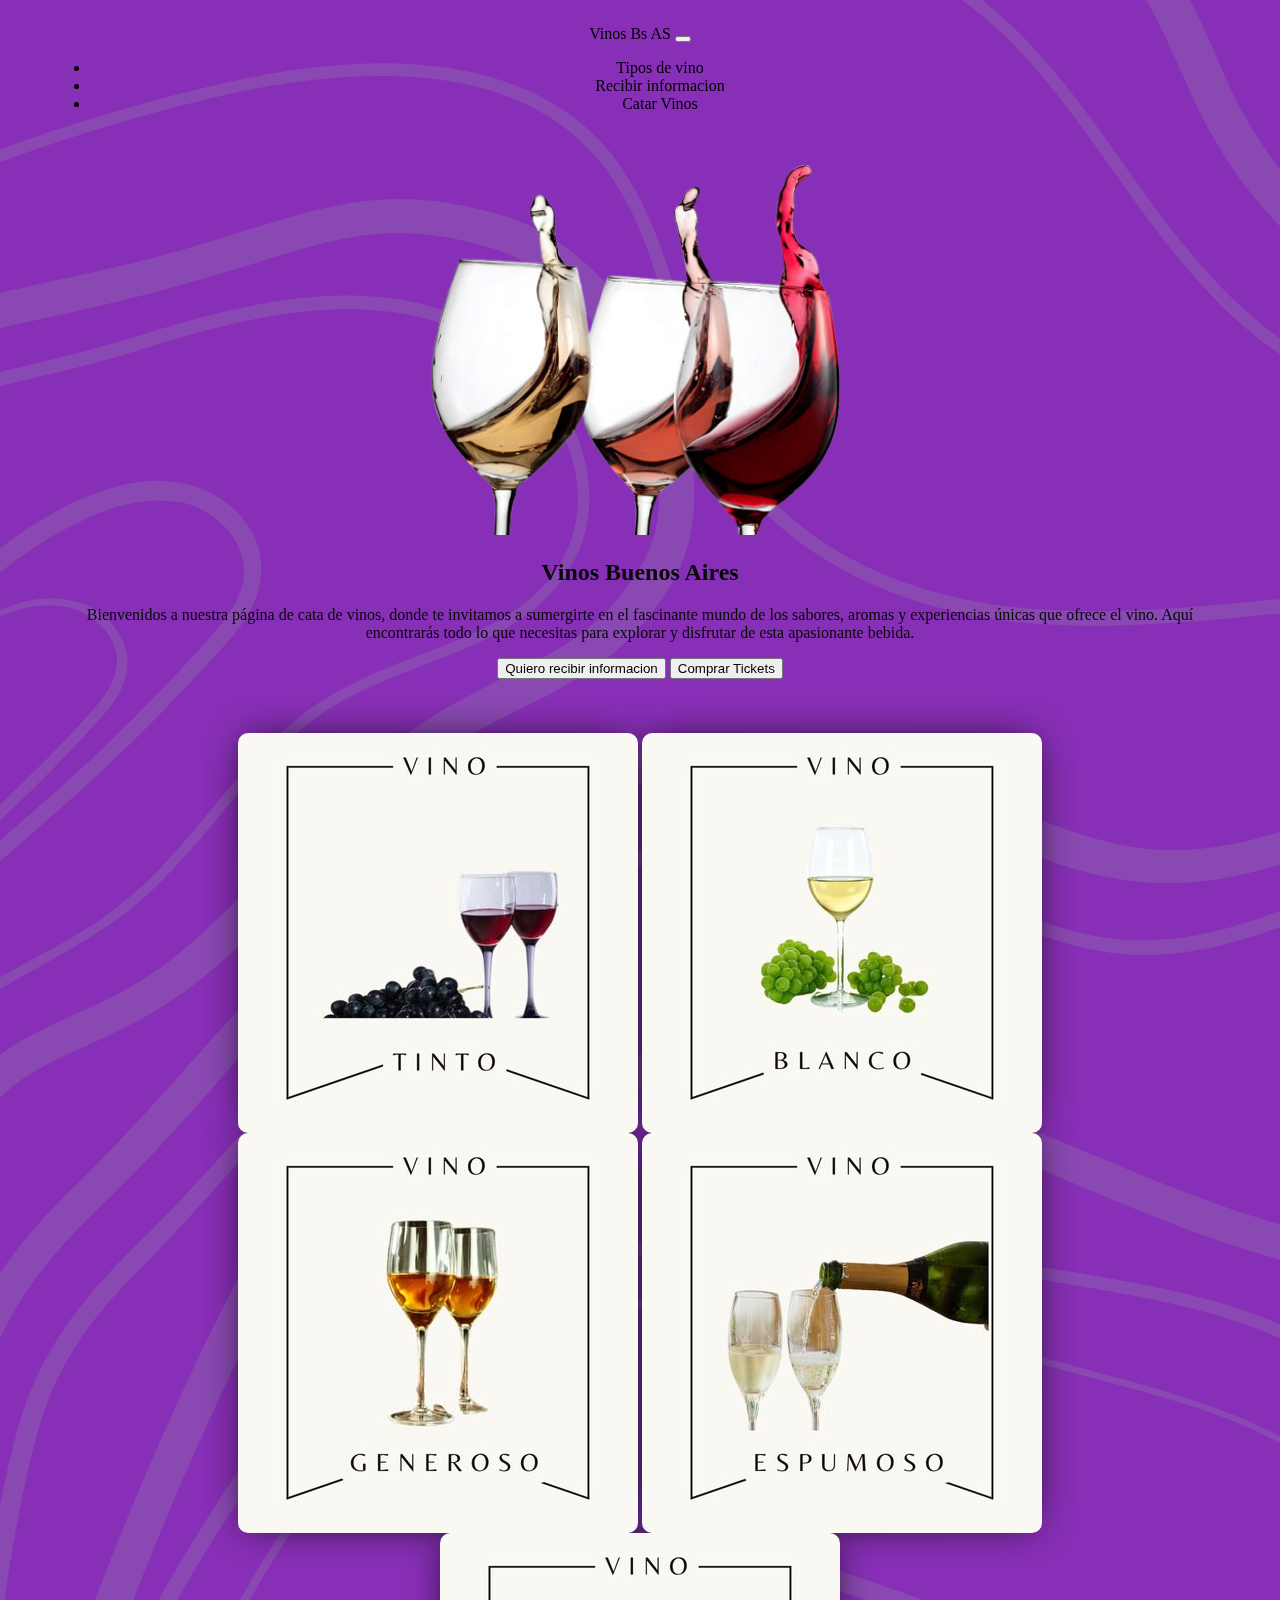
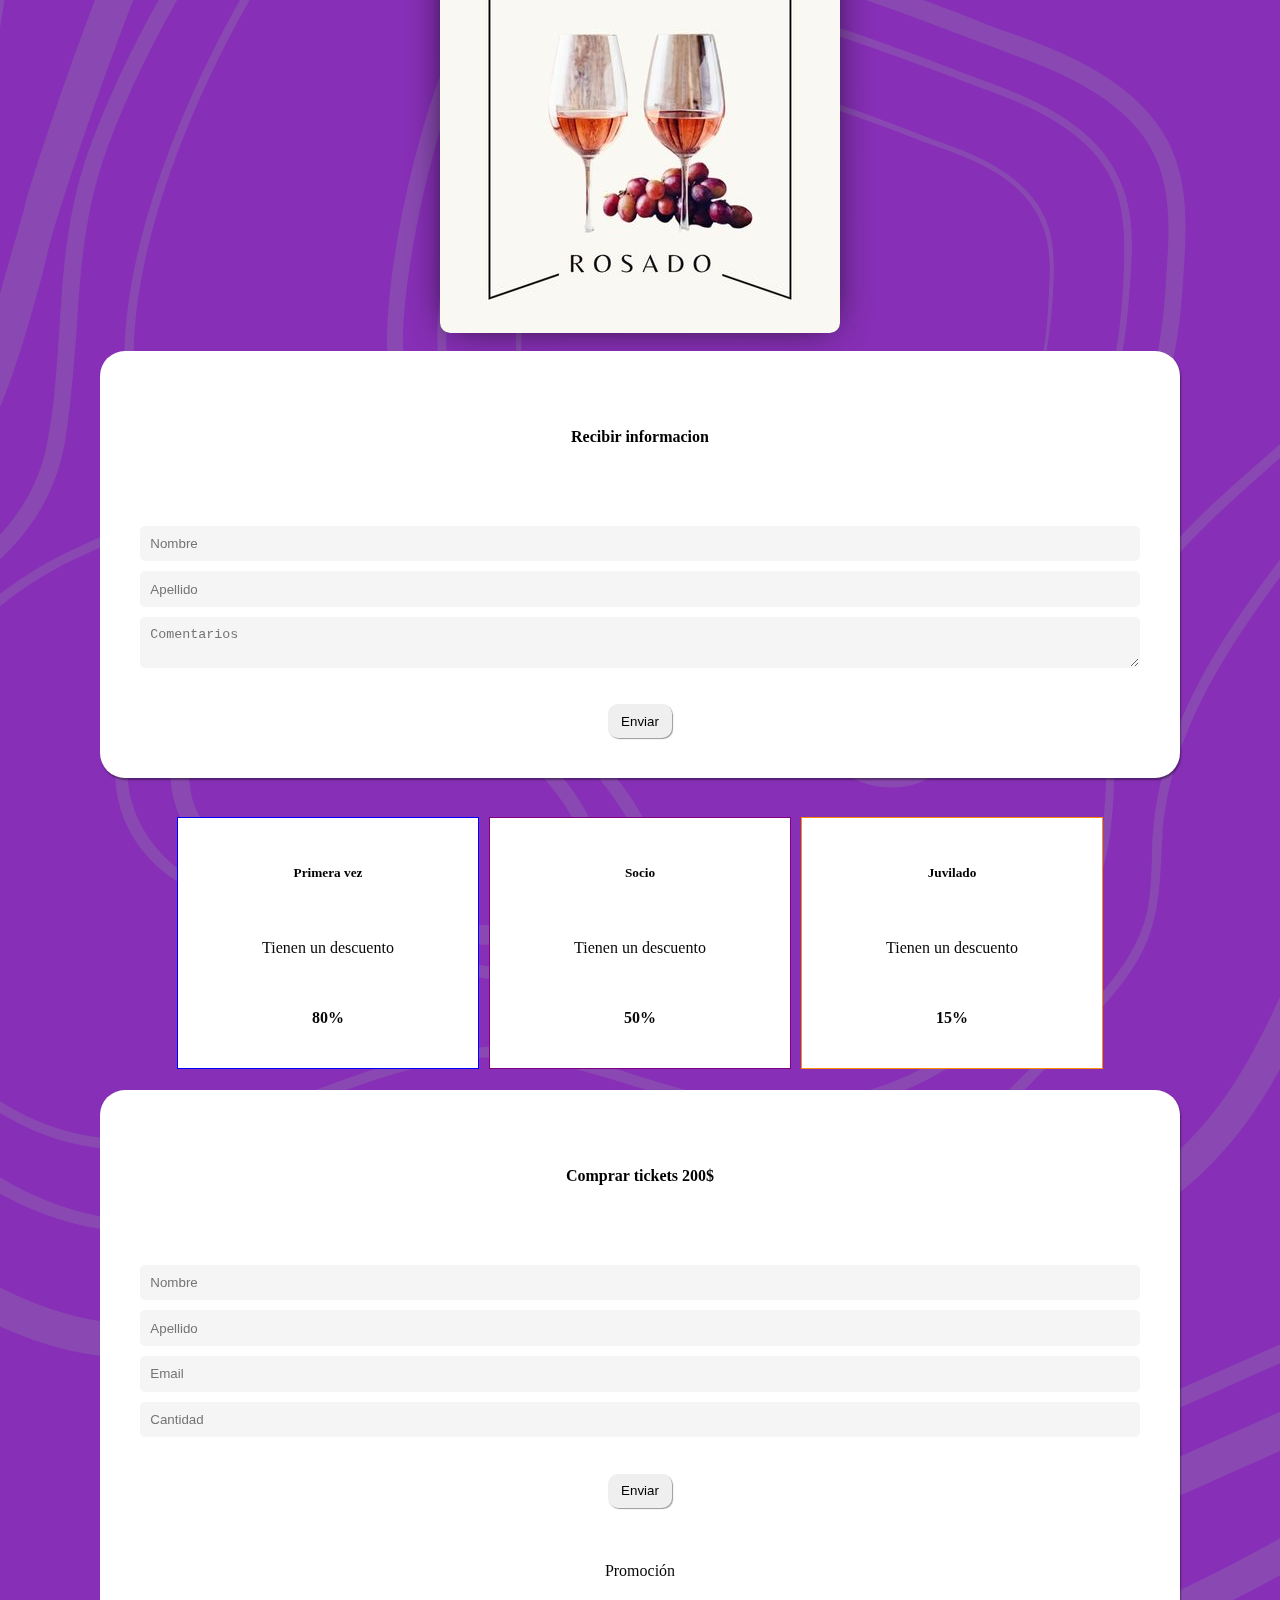
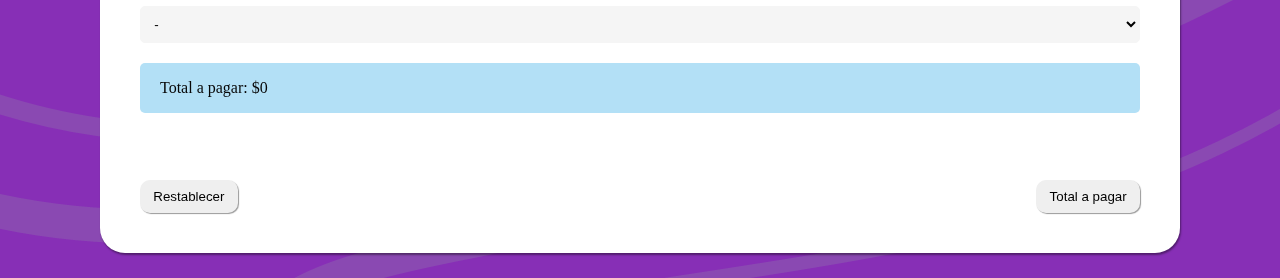
<file: index.html>
<!doctype HTML>
<head>
  <meta charset="utf-8">
  <meta name="viewport" content="width=device-width, initial-scale=1">
  <title>Vinos BA AS</title>
  <link href="https://cdn.jsdelivr.net/npm/bootstrap@5.1.3/dist/css/bootstrap.min.css" rel="stylesheet" integrity="sha384-1BmE4kWBq78iYhFldvKuhfTAU6auU8tT94WrHftjDbrCEXSU1oBoqyl2QvZ6jIW3" crossorigin="anonymous"><!--Bootstrap-->
  <link rel="stylesheet" href="style.css"> <!--Css-->
</head>
<body background="Imagenes/fondo_1.png"> <!--Aca pongo la imagen de todo el body-->
  <header>
  </header>
  <!------------barra de navegacion------------>
  <nav class="navbar navbar-expand-lg navbar-light bg-light">
    <div class="container-fluid">
      <a class="navbar-brand" href="index.html">Vinos Bs AS</a>
      <button class="navbar-toggler" type="button" data-bs-toggle="collapse" data-bs-target="#navbarSupportedContent" aria-controls="navbarSupportedContent" aria-expanded="false" aria-label="Toggle navigation">
        <span class="navbar-toggler-icon"></span>
      </button>
      <div class="collapse navbar-collapse" id="navbarSupportedContent">
        <ul class="navbar-nav me-auto mb-2 mb-lg-0">
          <li class="nav-item">
            <a class="nav-link active" aria-current="page" href="#vinos">Tipos de vino</a>
          </li>
          <li class="nav-item">
            <a class="nav-link active" aria-current="page" href="#formulario">Recibir informacion</a>
          </li>
          <li class="nav-item">
            <a class="nav-link active" aria-current="page" href="#comprar">Catar Vinos</a>
          </li>
        </ul>
      </div>
    </div>
  </nav>
  <br><br>
  <!------------Main------------>
  <main id="inicio">
    <!--Va una foto de vinos con una descripcion que te den ganas de probar vino-->
    <img src="Imagenes/Imagen_2.png" alt="vinos" width="60%"> <!--Imagen-->
    <h2>Vinos Buenos Aires</h2>
    <p>Bienvenidos a nuestra página de cata de vinos, donde te invitamos a sumergirte en el fascinante mundo de los sabores, aromas y experiencias únicas que ofrece el vino. Aquí encontrarás todo lo que necesitas para explorar y disfrutar de esta apasionante bebida.</p>
    <div class="buttons-container">
      <button class="btn" type="submit"><a href="#formularios">Quiero recibir informacion</a></button>
      
      <button type="button" class="btn btn-outline-dark"><a href="#Tickets">Comprar Tickets</a></button> <!--Llevar a comprar-->
    </div>
  </main>
  <br><br><br>
  <!--Nueva secccion-->
  <section id="vinos">
    <div class="card-container alinear"> <!--Vino tinto-->
      <div class="card">
        <div class="img-content">
          <svg xmlns="http://www.w3.org/2000/svg" viewBox="0 0 24 24" stroke-miterlimit="2" stroke-linejoin="round" fill-rule="evenodd" clip-rule="evenodd"><path fill-rule="nonzero" d="m2 19v-14c0-.552.447-1 1-1 .542 0 4.418 2.028 9 2.028 4.593 0 8.456-2.028 9-2.028.55 0 1 .447 1 1v14c0 .553-.45 1-1 1-.544 0-4.407-2.028-9-2.028-4.582 0-8.458 2.028-9 2.028-.553 0-1-.448-1-1zm1.5-.791 6.449-7.691c.289-.344.879-.338 1.16.012 0 0 1.954 2.434 1.954 2.434l1.704-1.283c.319-.24.816-.168 1.054.154l4.679 6.335v-12.44c-1.58.58-4.819 1.798-8.5 1.798-3.672 0-6.918-1.218-8.5-1.799zm2.657-.834c1.623-.471 3.657-.903 5.843-.903 2.309 0 4.444.479 6.105.98l-3.041-4.117-1.065.802.275.344c.259.323.206.796-.117 1.054-.323.259-.795.207-1.054-.117l-2.591-3.236zm.698-9.534c-1.051 0-1.905.854-1.905 1.905s.854 1.904 1.905 1.904 1.904-.853 1.904-1.904-.853-1.905-1.904-1.905zm0 1.3c.333 0 .604.271.604.605 0 .333-.271.604-.604.604-.334 0-.605-.271-.605-.604 0-.334.271-.605.605-.605z"></path></svg>
          <img src="Imagenes/tinto.jpg" class="card-img-top" alt="vino tinto" >
        </div>
        <div class="content">
          <p class="heading">Vino Tinto</p>
          <p>
            El vino tinto se elabora principalmente a partir de uvas tintas. Durante la fermentación alcohólica, se utiliza el mosto y hollejo de las uvas, lo que le da al vino tinto su color oscuro característico. El color puede variar según el tiempo de maceración.
          </p>
        </div>
      </div>
    </div>
    <div class="card-container alinear"> <!--Vino blanco-->
      <div class="card">
        <div class="img-content">
          <svg xmlns="http://www.w3.org/2000/svg" viewBox="0 0 24 24" stroke-miterlimit="2" stroke-linejoin="round" fill-rule="evenodd" clip-rule="evenodd"><path fill-rule="nonzero" d="m2 19v-14c0-.552.447-1 1-1 .542 0 4.418 2.028 9 2.028 4.593 0 8.456-2.028 9-2.028.55 0 1 .447 1 1v14c0 .553-.45 1-1 1-.544 0-4.407-2.028-9-2.028-4.582 0-8.458 2.028-9 2.028-.553 0-1-.448-1-1zm1.5-.791 6.449-7.691c.289-.344.879-.338 1.16.012 0 0 1.954 2.434 1.954 2.434l1.704-1.283c.319-.24.816-.168 1.054.154l4.679 6.335v-12.44c-1.58.58-4.819 1.798-8.5 1.798-3.672 0-6.918-1.218-8.5-1.799zm2.657-.834c1.623-.471 3.657-.903 5.843-.903 2.309 0 4.444.479 6.105.98l-3.041-4.117-1.065.802.275.344c.259.323.206.796-.117 1.054-.323.259-.795.207-1.054-.117l-2.591-3.236zm.698-9.534c-1.051 0-1.905.854-1.905 1.905s.854 1.904 1.905 1.904 1.904-.853 1.904-1.904-.853-1.905-1.904-1.905zm0 1.3c.333 0 .604.271.604.605 0 .333-.271.604-.604.604-.334 0-.605-.271-.605-.604 0-.334.271-.605.605-.605z"></path></svg>
          <img src="Imagenes/blanco.jpg" class="card-img-top" alt="vino blanco">
        </div>
        <div class="content">
          <p class="heading">Vino Blanco</p>
          <p>
            El vino blanco se elabora a partir de mosto de uvas blancas y/o tintas, siempre y cuando las uvas tintas no tengan pulpa coloreada y no se sometan a maceración con sus hollejos. En la producción de vino blanco, las uvas se prensan y se extrae únicamente el mosto, sin las pieles, lo que resulta en su característico tono amarillo transparente.
          </p>
        </div>
      </div>
    </div>
    <div class="card-container alinear"> <!--Vino generoso-->
      <div class="card">
        <div class="img-content">
          <svg xmlns="http://www.w3.org/2000/svg" viewBox="0 0 24 24" stroke-miterlimit="2" stroke-linejoin="round" fill-rule="evenodd" clip-rule="evenodd"><path fill-rule="nonzero" d="m2 19v-14c0-.552.447-1 1-1 .542 0 4.418 2.028 9 2.028 4.593 0 8.456-2.028 9-2.028.55 0 1 .447 1 1v14c0 .553-.45 1-1 1-.544 0-4.407-2.028-9-2.028-4.582 0-8.458 2.028-9 2.028-.553 0-1-.448-1-1zm1.5-.791 6.449-7.691c.289-.344.879-.338 1.16.012 0 0 1.954 2.434 1.954 2.434l1.704-1.283c.319-.24.816-.168 1.054.154l4.679 6.335v-12.44c-1.58.58-4.819 1.798-8.5 1.798-3.672 0-6.918-1.218-8.5-1.799zm2.657-.834c1.623-.471 3.657-.903 5.843-.903 2.309 0 4.444.479 6.105.98l-3.041-4.117-1.065.802.275.344c.259.323.206.796-.117 1.054-.323.259-.795.207-1.054-.117l-2.591-3.236zm.698-9.534c-1.051 0-1.905.854-1.905 1.905s.854 1.904 1.905 1.904 1.904-.853 1.904-1.904-.853-1.905-1.904-1.905zm0 1.3c.333 0 .604.271.604.605 0 .333-.271.604-.604.604-.334 0-.605-.271-.605-.604 0-.334.271-.605.605-.605z"></path></svg>
          <img src="Imagenes/generoso.jpg" class="card-img-top" alt="vino generoso">
        </div>
        <div class="content">
          <p class="heading">Vino Generoso</p>
          <p>
            El vino generoso es un tipo de vino con mayor contenido de alcohol, obtenido al detener la fermentación con la adición de alcohol vínico. Presenta una variedad de estilos y sabores intensos, como los vinos fortificados, y puede ser dulce o seco. Son conocidos por su complejidad y capacidad de envejecimiento.
          </p>
        </div>
      </div>
    </div>
    <div class="card-container alinear"> <!--Vino espumoso-->
      <div class="card">
        <div class="img-content">
          <svg xmlns="http://www.w3.org/2000/svg" viewBox="0 0 24 24" stroke-miterlimit="2" stroke-linejoin="round" fill-rule="evenodd" clip-rule="evenodd"><path fill-rule="nonzero" d="m2 19v-14c0-.552.447-1 1-1 .542 0 4.418 2.028 9 2.028 4.593 0 8.456-2.028 9-2.028.55 0 1 .447 1 1v14c0 .553-.45 1-1 1-.544 0-4.407-2.028-9-2.028-4.582 0-8.458 2.028-9 2.028-.553 0-1-.448-1-1zm1.5-.791 6.449-7.691c.289-.344.879-.338 1.16.012 0 0 1.954 2.434 1.954 2.434l1.704-1.283c.319-.24.816-.168 1.054.154l4.679 6.335v-12.44c-1.58.58-4.819 1.798-8.5 1.798-3.672 0-6.918-1.218-8.5-1.799zm2.657-.834c1.623-.471 3.657-.903 5.843-.903 2.309 0 4.444.479 6.105.98l-3.041-4.117-1.065.802.275.344c.259.323.206.796-.117 1.054-.323.259-.795.207-1.054-.117l-2.591-3.236zm.698-9.534c-1.051 0-1.905.854-1.905 1.905s.854 1.904 1.905 1.904 1.904-.853 1.904-1.904-.853-1.905-1.904-1.905zm0 1.3c.333 0 .604.271.604.605 0 .333-.271.604-.604.604-.334 0-.605-.271-.605-.604 0-.334.271-.605.605-.605z"></path></svg>
          <img src="Imagenes/espumoso.jpg" class="card-img-top" alt="vino espumoso">
        </div>
        <div class="content">
          <p class="heading">Vino Espumoso</p>
          <p>
            Los vinos espumosos son aquellos que tienen burbujas y una sensación de efervescencia en la boca. Esta característica se logra a través de un proceso de fermentación adicional en el que se añade levadura y azúcar al vino para producir dióxido de carbono. El gas queda atrapado en la botella o en un tanque cerrado, creando las burbujas en el líquido.
          </p>
        </div>
      </div>
    </div>
    <div class="card-container alinear"> <!--Vino Rosado-->
      <div class="card">
        <div class="img-content">
          <svg xmlns="http://www.w3.org/2000/svg" viewBox="0 0 24 24" stroke-miterlimit="2" stroke-linejoin="round" fill-rule="evenodd" clip-rule="evenodd"><path fill-rule="nonzero" d="m2 19v-14c0-.552.447-1 1-1 .542 0 4.418 2.028 9 2.028 4.593 0 8.456-2.028 9-2.028.55 0 1 .447 1 1v14c0 .553-.45 1-1 1-.544 0-4.407-2.028-9-2.028-4.582 0-8.458 2.028-9 2.028-.553 0-1-.448-1-1zm1.5-.791 6.449-7.691c.289-.344.879-.338 1.16.012 0 0 1.954 2.434 1.954 2.434l1.704-1.283c.319-.24.816-.168 1.054.154l4.679 6.335v-12.44c-1.58.58-4.819 1.798-8.5 1.798-3.672 0-6.918-1.218-8.5-1.799zm2.657-.834c1.623-.471 3.657-.903 5.843-.903 2.309 0 4.444.479 6.105.98l-3.041-4.117-1.065.802.275.344c.259.323.206.796-.117 1.054-.323.259-.795.207-1.054-.117l-2.591-3.236zm.698-9.534c-1.051 0-1.905.854-1.905 1.905s.854 1.904 1.905 1.904 1.904-.853 1.904-1.904-.853-1.905-1.904-1.905zm0 1.3c.333 0 .604.271.604.605 0 .333-.271.604-.604.604-.334 0-.605-.271-.605-.604 0-.334.271-.605.605-.605z"></path></svg>
          <img src="Imagenes/rosa.jpg" class="card-img-top" alt="vino rosa">
        </div>
        <div class="content">
          <p class="heading">Vino Rosado</p>
          <p>
            El vino rosado es un vino que presenta una gama de tonos rosados, desde pálidos hasta más intensos. Se caracteriza por su frescura, ligereza y notas frutales. Se obtiene a través de métodos como el contacto con los hollejos, el sangrado del mosto o la mezcla de uvas tintas y blancas. Es una opción refrescante y versátil, ideal para disfrutar en ocasiones informales y maridar con comidas ligeras.
          </p>
        </div>
      </div>
    </div>
  </section>
  <!------------Footer------------>
  <footer> <!--Todos los datos que se ingresan se tienen que guardar en una base de datos-->
    <br>
    <form class="form" action="formulario_1.php" method="POST" id="formulario"> <!--PONER MAIL EN JAVA MYSQL Y HTML-->
      <h4><p class="heading">Recibir informacion</p></h4>
      <input class="input" placeholder="Nombre" type="varchar" id="nombre" name="nombre" required>
      <input class="input" placeholder="Apellido" type="varchar" id="apellido" name="apellido" required>
      <textarea class="input" placeholder="Comentarios" type="varchar" id="comentarios" name="comentarios" required></textarea>
      <button class="btn" type="submit">Enviar</button>
    </form>
    <br><br>
    <div class="para_comprar"> <!--Aca me tienen q dejar los "links"-->
      <div class="cajitas">
        <div class="caja_contenedora">
          <div class="minicaja estudiante"> <!--Caja estudiante-->
            <h5>Primera vez</h5>
            <p>Tienen un descuento</p>
            <p><strong>80%</strong></p>
          </div>
        </div>
        <div class="caja_contenedora">
          <div class="minicaja trainee"> <!--Caja trainee-->
            <h5>Socio</h5>
            <p>Tienen un descuento</p>
            <p><strong>50%</strong></p>
          </div>
        </div>
        <div class="caja_contenedora">
          <div class="minicaja junior"> <!--Caja Junior-->
            <h5>Juvilado</h5>
            <p>Tienen un descuento</p>
            <p><strong>15%</strong></p>
          </div>
        </div>
      </div>
    </div>
    <div>
      <br>
      <form class="form" action="formulario_2.php" onsubmit="event.preventDefault();" method="post" id="comprar"> <!--Formulario de compra-->
        <h4><p class="heading">Comprar tickets 200$</p></h4>
        <input class="input" placeholder="Nombre" type="varchar" id="nombre" name="nombre" required>
        <input class="input" placeholder="Apellido" type="varchar" id="apellido" name="apellido" required>
        <input class="input" placeholder="Email" type="email" id="email" name="email" required>
        <input class="input" placeholder="Cantidad" type="number" id="quantity" name="apellido" required>
        <button class="btn" type="submit">Enviar</button>
        <br>
        <p>Promoción</p> <!--Para la promo Javascript-->
          <select class="input" name="promotion" id="promotion" class="vista_form">
            <option value="none">-</option>
            <option class="input" value="student">Primera vez</option>
            <option class="input" value="trainee">Socio</option>
            <option class="input" value="junior">Juvilado</option>
          </select>
          <div class="contenedor_total">
            <p>Total a pagar: <span id="price">$0</span></p>
          </div>
          <div class="form_botones">
            <button class="btn" id="reset">Restablecer</button>
            <button class="btn" id="resume">Total a pagar</button>
          </div>
      </form>
  </footer>
  <script src="script.js"></script>
</body>
</html>
</file>
<file: style.css>
@media screen and (min-width: 925px) { /*Para pantallas grandes*/
    body{
        text-align: center;
        margin-left: 50px;
        margin-right: 50px;
        margin-top: 25px;
        margin-bottom: 25px;
    }
    p, h2, a{
        color: rgb(7, 7, 7);
    }
    a{
        color: inherit;
        text-decoration: none;
        cursor: pointer;
    }
    /*Las cajas de los descuentos*/
    .alinear{
        display: inline-flex;
        justify-content: space-between;
        width: 100%;
    }
    .mensaje_largo{
        margin: 20px 0;
    }
    .cajitas{
        width: 80%;
        margin: auto;
        text-align: center;
    }
    .caja_contenedora{
        display: inline-block;
    }
    .minicaja{
        width: 250px;
        height: 200px;
        background-color: white;
        margin: 3px;
        padding: 25px;
        border: 1.5px solid;
        display: flex;
        flex-direction: column;
        justify-content: space-between;
    }
    .estudiante{
        border-color: blue;
    }
    .trainee{
        border-color: purple;
    }
    .junior{
        border-color: darkorange;
    }
    .completar_compra{
        display: flex;
        flex-wrap: wrap;
        justify-content: space-between;
        margin: 20px 0;
    }
    .tamaño{
        width: 50%;
    }
    .vista_form{
        appearance: auto;
    }
    .contenedor_total{
        height: 50px;
        background: #b3e0f6;
        border-radius: 5px;
        display: flex;
        align-items: center;
        padding: 0 20px;
        margin: 10px 0; 
    }
    .form_botones{
        display: inline-flex;
        justify-content: space-between;
        width: 100%;
        margin-top: 20px;
    }
    /*Vista de los formularios*/
    .form {
        display: flex;
        flex-direction: column;
        margin-left: 50px;
        margin-right: 50px;
        gap: 10px;
        background-color: white;
        padding: 2.5em;
        border-radius: 25px;
        transition: .4s ease-in-out;
        box-shadow: rgba(0, 0, 0, 0.4) 1px 2px 2px;
    }
      
    .form:hover {
        transform: translateX(-0.5em) translateY(-0.5em);
        border: 1px solid #ffffff;
        box-shadow: 10px 10px 0px #510071;
    }
      
    .heading {
        color: black;
        padding-bottom: 2em;
        text-align: center;
        font-weight: bold;
    }
      
    .input {
        border-radius: 5px;
        border: 1px solid whitesmoke;
        background-color: whitesmoke;
        outline: none;
        padding: 0.7em;
        transition: .4s ease-in-out;
    }
      
    .input:hover {
        box-shadow: 6px 6px 0px #969696,
                   -3px -3px 10px #ffffff;
    }
      
    .input:focus {
        background: #ffffff;
        box-shadow: inset 2px 5px 10px rgba(0,0,0,0.3);
    }
      
    .form .btn {
        margin-top: 2em;
        align-self: center;
        padding: 0.7em;
        padding-left: 1em;
        padding-right: 1em;
        border-radius: 10px;
        border: none;
        color: black;
        transition: .4s ease-in-out;
        box-shadow: rgba(0, 0, 0, 0.4) 1px 1px 1px;
    }
      
    .form .btn:hover {
        box-shadow: 6px 6px 0px #969696,
                   -3px -3px 10px #ffffff;
        transform: translateX(-0.5em) translateY(-0.5em);
    }
      
    .form .btn:active {
        transition: .2s;
        transform: translateX(0em) translateY(0em);
        box-shadow: none;
    }
    /*Las cajas de los vinos*/
    .card-container {
        width: 400px;
        height: 400px;
        position: relative;
        border-radius: 10px;
    }
      
    .card-container::before {
        content: "";
        z-index: -1;
        position: absolute;
        inset: 0;
        background: linear-gradient(-45deg, #0c0c0c 0%, #000000 100% );
        transform: translate3d(0, 0, 0) scale(0.95);
        filter: blur(20px);
    }
      
    .card {
        width: 100%;
        height: 100%;
        border-radius: inherit;
        overflow: hidden;
    }
      
    .card .img-content {
        width: 100%;
        height: 100%;
        display: flex;
        align-items: center;
        justify-content: center;
        background: linear-gradient(-45deg, #000000 0%, #000000 100% );
        transition: scale 0.6s, rotate 0.6s, filter 1s;
    }
      
    .card .img-content svg {
        width: 50px;
        height: 50px;
        fill: #e8e8e8;
        transition: all 0.6s cubic-bezier(0.23, 1, 0.320, 1);
    }
      
    .card .content {
        position: absolute;
        top: 0;
        left: 0;
        width: 100%;
        height: 100%;
        display: inline;
        flex-direction: column;
        align-items: center;
        justify-content: center;
        text-align: center;
        gap: 10px;
        color: #e8e8e8;
        padding: 20px;
        line-height: 1.5;
        border-radius: 5px;
        opacity: 0;
        pointer-events: none;
        transform: translateY(50px);
        transition: all 0.6s cubic-bezier(0.23, 1, 0.320, 1);
    }
      
    .card .content .heading {
        font-size: 32px;
        font-weight: 700;
    }
      
    .card:hover .content {
        opacity: 1;
        transform: translateY(0);
    }
      
    .card:hover .img-content {
        scale: 2.5;
        rotate: 30deg;
        filter: blur(7px);
    }
      
    .card:hover .img-content svg {
        fill: transparent;
    }
      
}
@media screen and (max-width: 925px) { /*Para pantallas chiquitas*/
    body{
        text-align: center;
        margin-left: 5px;
        margin-right: 5px;
        margin-top: 25px;
        margin-bottom: 25px;
    }
    p, h2, a{
        color: rgb(7, 7, 7);
    }
    a{
        color: inherit;
        text-decoration: none;
        cursor: pointer;
    }
    /*Las cajas de los descuentos*/
    .alinear{
        display: inline-flex;
        justify-content: space-between;
        width: 100%;
    }
    .cajitas{
        width: 80%;
        margin: auto;
        text-align: center;
    }
    .caja_contenedora{
        display: inline-block;
    }
    .minicaja{
        width: 250px;
        height: 200px;
        background-color: white;
        margin: 3px;
        padding: 25px;
        border: 1.5px solid;
        display: flex;
        flex-direction: column;
        justify-content: space-between;
    }
    .estudiante{
        border-color: blue;
    }
    .trainee{
        border-color: purple;
    }
    .junior{
        border-color: darkorange;
    }
    .completar_compra{
        display: flex;
        flex-wrap: wrap;
        justify-content: space-between;
        margin: 20px 0;
    }
    .tamaño{
        width: 50%;
    }
    .vista_form{
        appearance: auto;
    }
    .contenedor_total{
        height: 50px;
        background: #b3e0f6;
        border-radius: 5px;
        display: flex;
        align-items: center;
        padding: 0 20px;
        margin: 10px 0; 
    }
    .form_botones{
        display: inline-flex;
        justify-content: space-between;
        width: 100%;
        margin-top: 20px;
    }
    /*Vista de los formularios*/
    .form {
        display: flex;
        flex-direction: column;
        margin-left: 50px;
        margin-right: 50px;
        gap: 10px;
        background-color: white;
        padding: 2.5em;
        border-radius: 25px;
        transition: .4s ease-in-out;
        box-shadow: rgba(0, 0, 0, 0.4) 1px 2px 2px;
    }
      
    .form:hover {
        transform: translateX(-0.5em) translateY(-0.5em);
        border: 1px solid #ffffff;
        box-shadow: 10px 10px 0px #510071;
    }
      
    .heading {
        color: black;
        padding-bottom: 2em;
        text-align: center;
        font-weight: bold;
    }
      
    .input {
        border-radius: 5px;
        border: 1px solid whitesmoke;
        background-color: whitesmoke;
        outline: none;
        padding: 0.7em;
        transition: .4s ease-in-out;
    }
      
    .input:hover {
        box-shadow: 6px 6px 0px #969696,
                   -3px -3px 10px #ffffff;
    }
      
    .input:focus {
        background: #ffffff;
        box-shadow: inset 2px 5px 10px rgba(0,0,0,0.3);
    }
      
    .form .btn {
        margin-top: 2em;
        align-self: center;
        padding: 0.7em;
        padding-left: 1em;
        padding-right: 1em;
        border-radius: 10px;
        border: none;
        color: black;
        transition: .4s ease-in-out;
        box-shadow: rgba(0, 0, 0, 0.4) 1px 1px 1px;
    }
      
    .form .btn:hover {
        box-shadow: 6px 6px 0px #969696,
                   -3px -3px 10px #ffffff;
        transform: translateX(-0.5em) translateY(-0.5em);
    }
      
    .form .btn:active {
        transition: .2s;
        transform: translateX(0em) translateY(0em);
        box-shadow: none;
    }
    /*Las cajas de los vinos*/
    .card-container {
        width: 200px;
        height: 200px;
        position: relative;
        border-radius: 10px;
    }
      
    .card-container::before {
        content: "";
        z-index: -1;
        position: absolute;
        inset: 0;
        background: linear-gradient(-45deg, #0c0c0c 0%, #000000 100% );
        transform: translate3d(0, 0, 0) scale(0.95);
        filter: blur(20px);
    }
      
    .card {
        width: 100%;
        height: 100%;
        border-radius: inherit;
        overflow: hidden;
    }
      
    .card .img-content {
        width: 100%;
        height: 100%;
        display: flex;
        align-items: center;
        justify-content: center;
        background: linear-gradient(-45deg, #000000 0%, #000000 100% );
        transition: scale 0.6s, rotate 0.6s, filter 1s;
    }
      
    .card .img-content svg {
        width: 2px;
        height: 2px;
        fill: #e8e8e8;
        transition: all 0.6s cubic-bezier(0.23, 1, 0.320, 1);
    }
      
    .card .content {
        position: absolute;
        top: 0;
        left: 0;
        width: 100%;
        height: 100%;
        display: inline;
        flex-direction: column;
        align-items: center;
        justify-content: center;
        text-align: center;
        gap: 10px;
        padding: 2px;
        color: #e8e8e8;
        line-height: 1.5;
        border-radius: 5px;
        opacity: 0;
        font-size: 8px;
        pointer-events: none;
        transform: translateY(50px);
        transition: all 0.6s cubic-bezier(0.23, 1, 0.320, 1);
    }
      
    .card .content .heading {
        font-size: 10px;
    }
      
    .card:hover .content {
        opacity: 1;
        transform: translateY(0);
    }
      
    .card:hover .img-content {
        scale: 2.5;
        rotate: 30deg;
        filter: blur(7px);
    }
      
    .card:hover .img-content svg {
        fill: transparent;
    }
}
</file>
